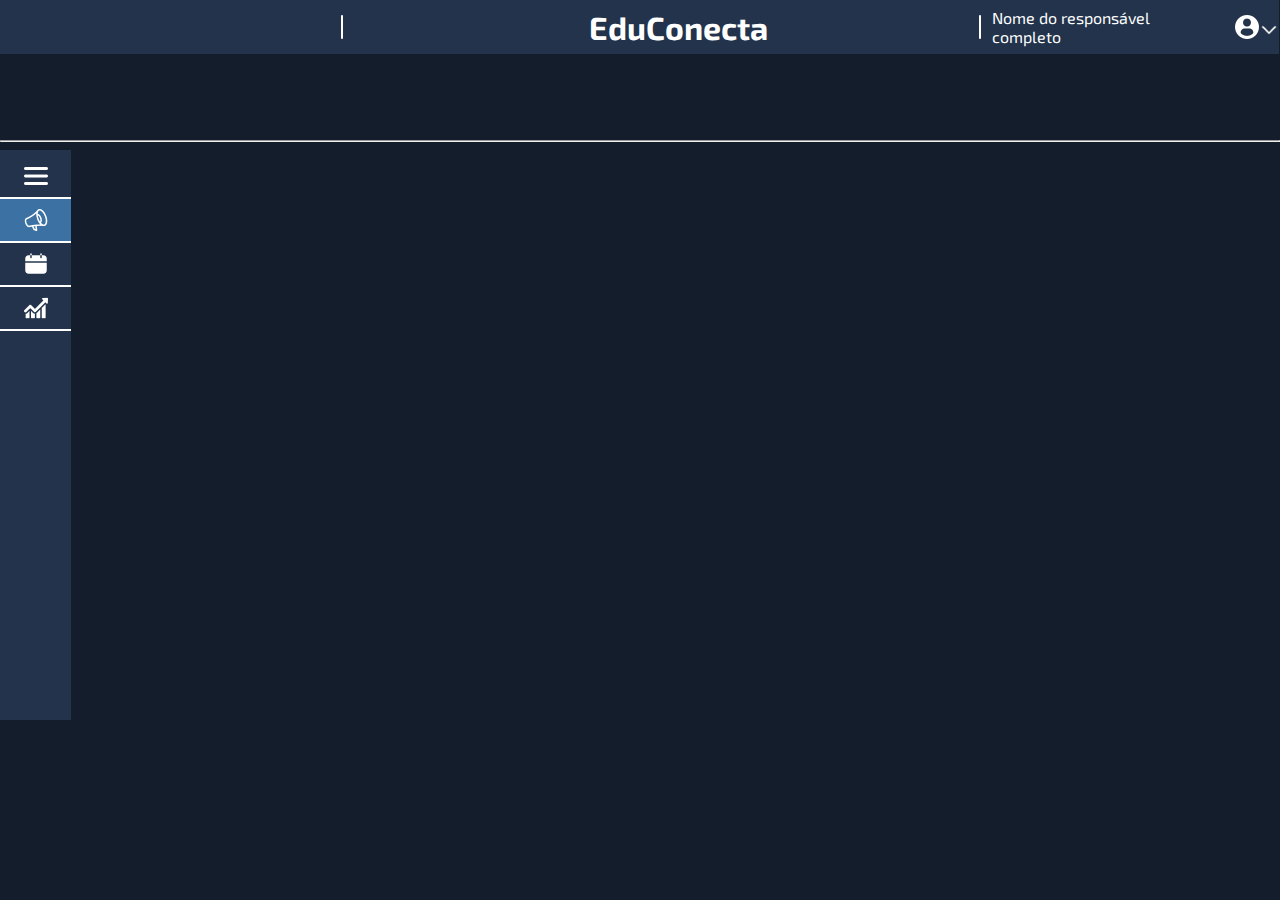
<file: inicial/index.html>
<!DOCTYPE html>
<html lang="pt-br">
<head>
    <meta charset="UTF-8">
    <meta name="viewport" content="width=device-width, initial-scale=1.0">
    <link rel="stylesheet" href="style.css">
    <title>Document</title>
</head>
<body>
    <nav class="nav-bar">
        <img src="imagens/remove.png" class="dividir-1" alt="">
        <h1 class="logo">EduConecta</h1>
        <img src="imagens/remove.png" class="dividir-2" alt="">
        <p class="nome">Nome do responsável completo</p>
        <img src="imagens/profile-user.png" class="usuario" alt="">
        <a href=""><img src="imagens/arrow.png" class="aba" alt=""></a>
    </nav>
    <hr class="linha">


    <div class="menu">
        <a href="../menu-novidades/index.html"><button class="botao-1"><img src="imagens/menu.png" class="tres-pontos" alt=""></button></a>

        <a href=""><button class="botao-2"><img src="imagens/megaphone.png" class="tres-pontos" alt=""></button></a>

        <a href=""><button class="botao-3"><img src="imagens/calendar.png" class="tres-pontos" alt=""></button></a>

        <a href=""><button class="botao-4"><img src="imagens/line-chart.png" class="tres-pontos" alt=""></button>  </a>
        
        
        
        
    </div>
</body>
</html>
</file>
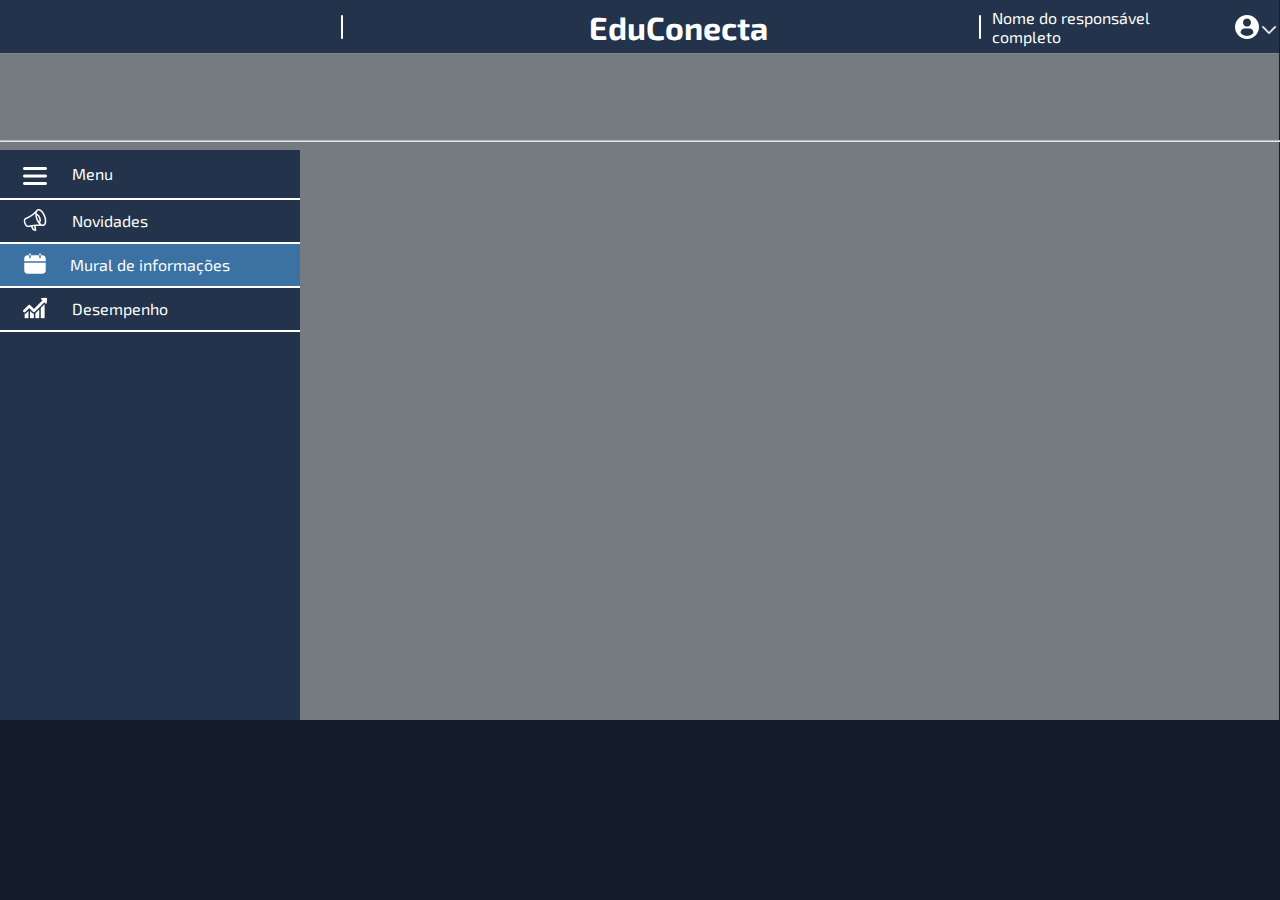
<file: Menu-Mural-de-Informacoes/index.html>
<!DOCTYPE html>
<html lang="pt-br">
<head>
    <meta charset="UTF-8">
    <meta name="viewport" content="width=device-width, initial-scale=1.0">
    <link rel="stylesheet" href="style.css">
    <title>Document</title>
</head>
<body>
    <nav class="nav-bar">
        <img src="imagens/remove.png" class="dividir-1" alt="">

        <h1 class="logo">EduConecta</h1>

        <img src="imagens/remove.png" class="dividir-2" alt="">

        <p class="nome">Nome do responsável completo</p>

        <img src="imagens/profile-user.png" class="usuario" alt="">

        <a href=""><img src="imagens/arrow.png" class="aba" alt=""></a>

    </nav>

    <div class="borrao"></div>

    <hr class="linha">

    <div class="menu">

        <a href="../Mural-de-Informacoes/index.html">
            <button class="botao-1"><img src="imagens/menu.png" class="tres-pontos" alt="">
                <p class="p1-menu">Menu</p>
            </button>
        </a>

        <a href="../menu-novidades/index.html" class="link-nov">
            <button class="botao-2"><img src="imagens/megaphone.png" class="aviso" alt="">
                <p class="p2-novidades">Novidades</p>
            </button>
        </a>

        <a href="../Menu-Mural-de-Informacoes/index.html" class="link-inf">
            <button class="botao-3"><img src="imagens/calendar.png" class="calendario" alt="">
                <p class="p3-informacoes">Mural de informações</p>
            </button>
        </a>

        <a href="#" class="link-desem">
            <button class="botao-4"><img src="imagens/line-chart.png" class="desempenho" alt="">
                <p class="p4-desempenho">Desempenho</p>
            </button>
        </a>
        
    </div>
</body>
</html>
</file>
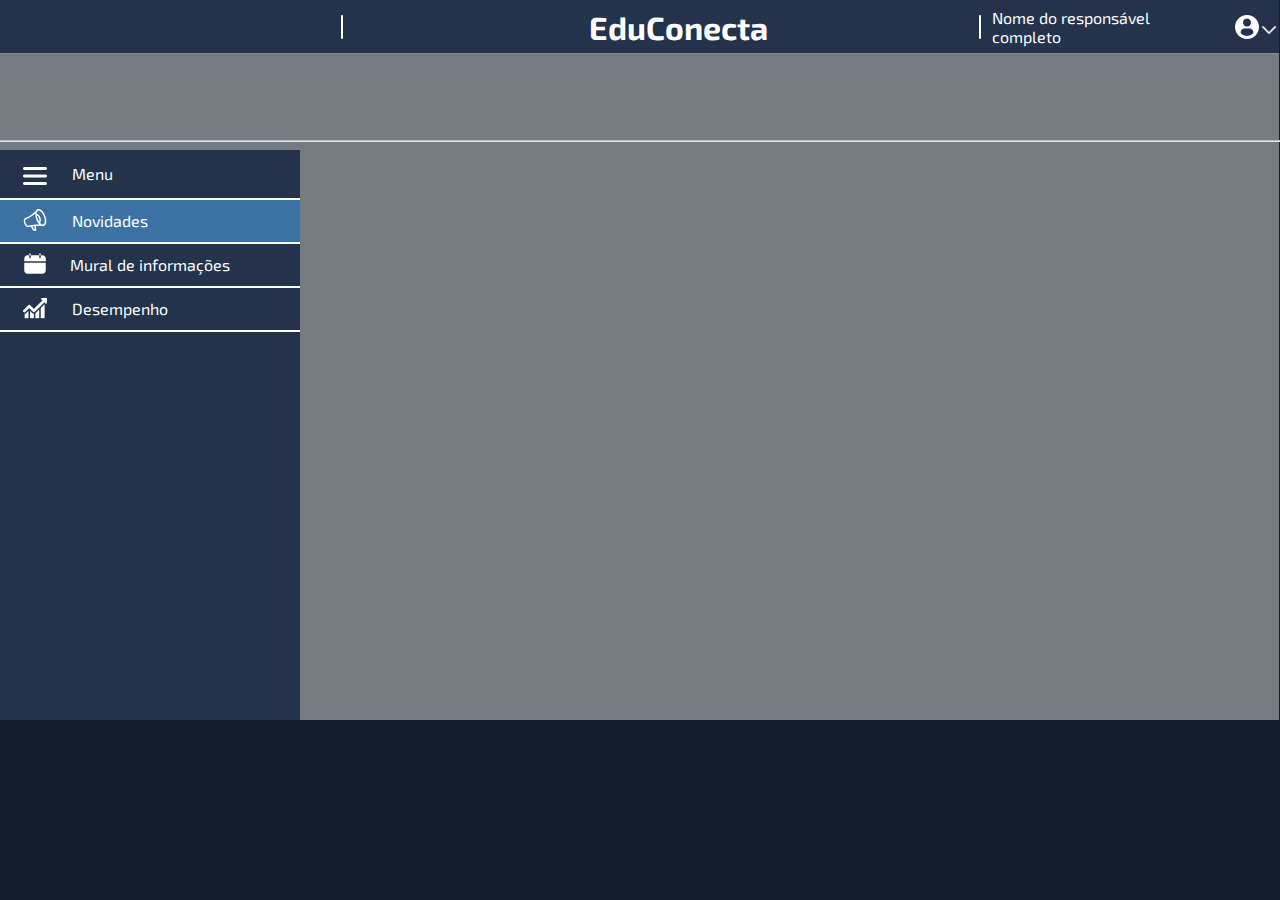
<file: menu-novidades/index.html>
<!DOCTYPE html>
<html lang="pt-br">
<head>
    <meta charset="UTF-8">
    <meta name="viewport" content="width=device-width, initial-scale=1.0">
    <link rel="stylesheet" href="style.css">
    <title>Document</title>
</head>
<body>
    <nav class="nav-bar">
        <img src="imagens/remove.png" class="dividir-1" alt="">

        <h1 class="logo">EduConecta</h1>

        <img src="imagens/remove.png" class="dividir-2" alt="">

        <p class="nome">Nome do responsável completo</p>

        <img src="imagens/profile-user.png" class="usuario" alt="">

        <a href=""><img src="imagens/arrow.png" class="aba" alt=""></a>

    </nav>

    <div class="borrao"></div>

    <hr class="linha">

    <div class="menu">

        <a href="../novidades/index.html">
            <button class="botao-1"><img src="imagens/menu.png" class="tres-pontos" alt="">
                <p class="p1-menu">Menu</p>
            </button>
        </a>

        <a href="../menu-novidades/index.html">
            <button class="botao-2"><img src="imagens/megaphone.png" class="aviso" alt="">
                <p class="p2-novidades">Novidades</p>
            </button>
        </a>

        <a href="../Menu-Mural-de-Informacoes/index.html">
            <button class="botao-3"><img src="imagens/calendar.png" class="calendario" alt="">
                <p class="p3-informacoes">Mural de informações</p>
            </button>
        </a>

        <a href="#">
            <button class="botao-4"><img src="imagens/line-chart.png" class="desempenho" alt="">
                <p class="p4-desempenho">Desempenho</p>
            </button>
        </a>
        
    </div>
</body>
</html>
</file>
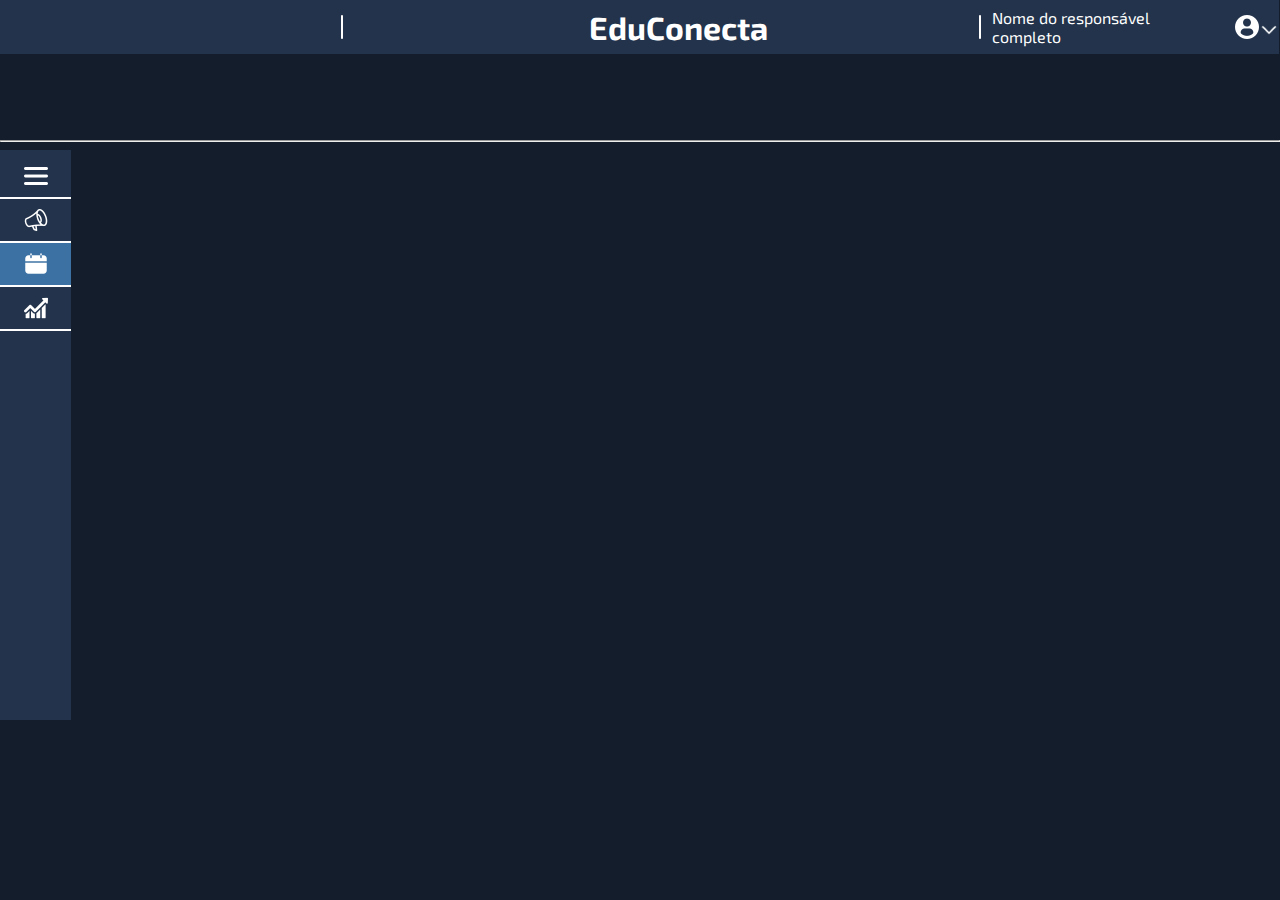
<file: Mural-de-Informacoes/index.html>
<!DOCTYPE html>
<html lang="pt-br">
<head>
    <meta charset="UTF-8">
    <meta name="viewport" content="width=device-width, initial-scale=1.0">
    <link rel="stylesheet" href="style.css">
    <title>Document</title>
</head>
<body>
    <nav class="nav-bar">
        <img src="imagens/remove.png" class="dividir-1" alt="">

        <h1 class="logo">EduConecta</h1>

        <img src="imagens/remove.png" class="dividir-2" alt="">

        <p class="nome">Nome do responsável completo</p>

        <img src="imagens/profile-user.png" class="usuario" alt="">

        <a href=""><img src="imagens/arrow.png" class="aba" alt=""></a>

    </nav>

    <hr class="linha">

    <div class="menu">
        <a href="../Menu-Mural-de-Informacoes/">
            <button class="botao-1"><img src="imagens/menu.png" class="tres-pontos" alt=""></button>
        </a>

        <a href="../novidades/index.html">
            <button class="botao-2"><img src="imagens/megaphone.png" class="tres-pontos" alt=""></button>
        </a>

        <a href="../Mural-de-Informacoes/index.html">
            <button class="botao-3"><img src="imagens/calendar.png" class="tres-pontos" alt=""></button>
        </a>

        <a href="">
            <button class="botao-4"><img src="imagens/line-chart.png" class="tres-pontos" alt="">
            </button>
        </a>
        
    </div>
</body>
</html>
</file>
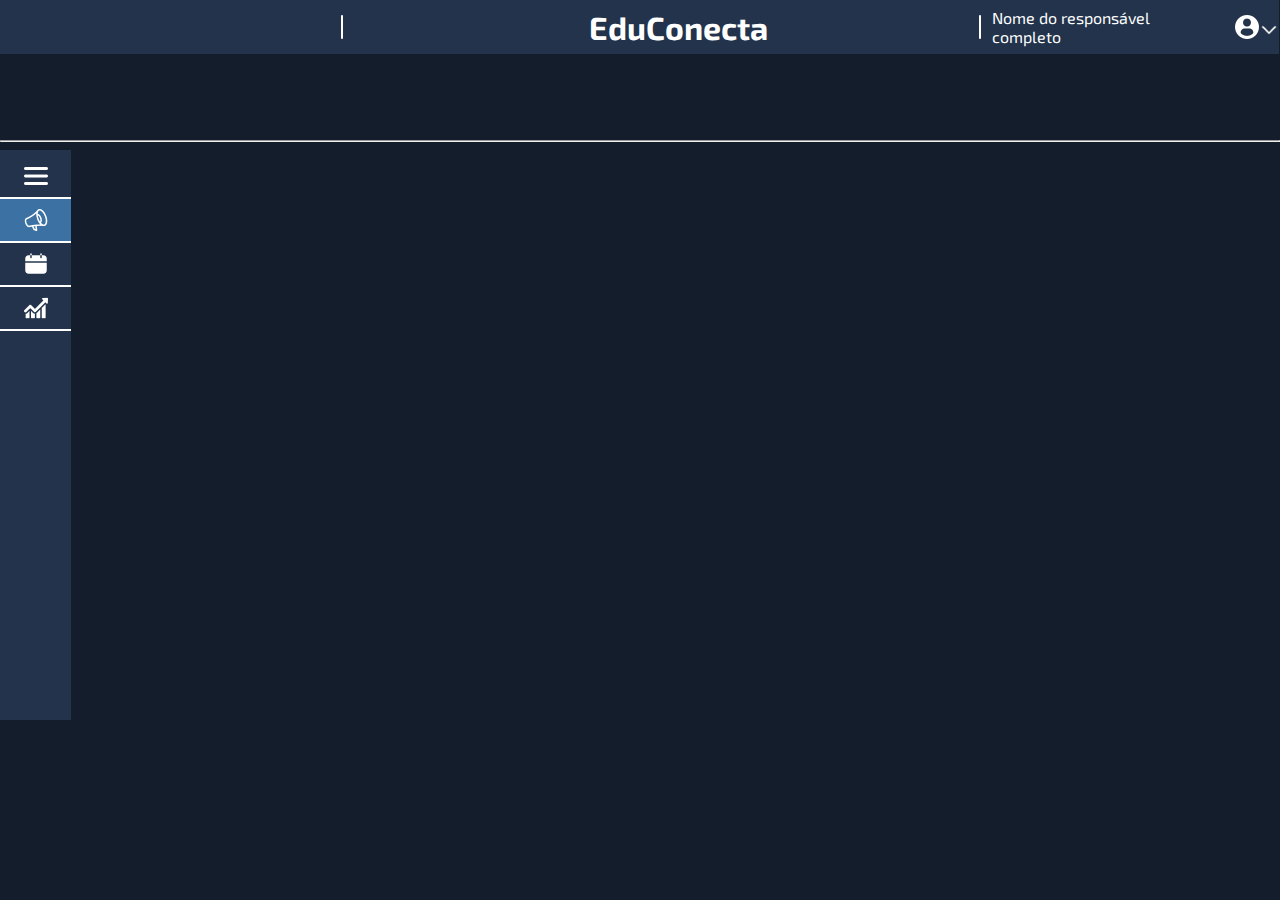
<file: novidades/index.html>
<!DOCTYPE html>
<html lang="pt-br">
<head>
    <meta charset="UTF-8">
    <meta name="viewport" content="width=device-width, initial-scale=1.0">
    <link rel="stylesheet" href="style.css">
    <title>Document</title>
</head>
<body>
    <nav class="nav-bar">
        <img src="imagens/remove.png" class="dividir-1" alt="">

        <h1 class="logo">EduConecta</h1>

        <img src="imagens/remove.png" class="dividir-2" alt="">

        <p class="nome">Nome do responsável completo</p>

        <img src="imagens/profile-user.png" class="usuario" alt="">

        <a href=""><img src="imagens/arrow.png" class="aba" alt=""></a>

    </nav>

    <hr class="linha">

    <div class="menu">
        <a href="../menu-novidades/index.html">
            <button class="botao-1"><img src="imagens/menu.png" class="tres-pontos" alt=""></button>
        </a>

        <a href="../novidades/index.html">
            <button class="botao-2"><img src="imagens/megaphone.png" class="tres-pontos" alt=""></button>
        </a>

        <a href="../Mural-de-Informacoes/index.html">
            <button class="botao-3"><img src="imagens/calendar.png" class="tres-pontos" alt=""></button>
        </a>

        <a href="">
            <button class="botao-4"><img src="imagens/line-chart.png" class="tres-pontos" alt="">
            </button>  </a>
        
    </div>
</body>
</html>
</file>
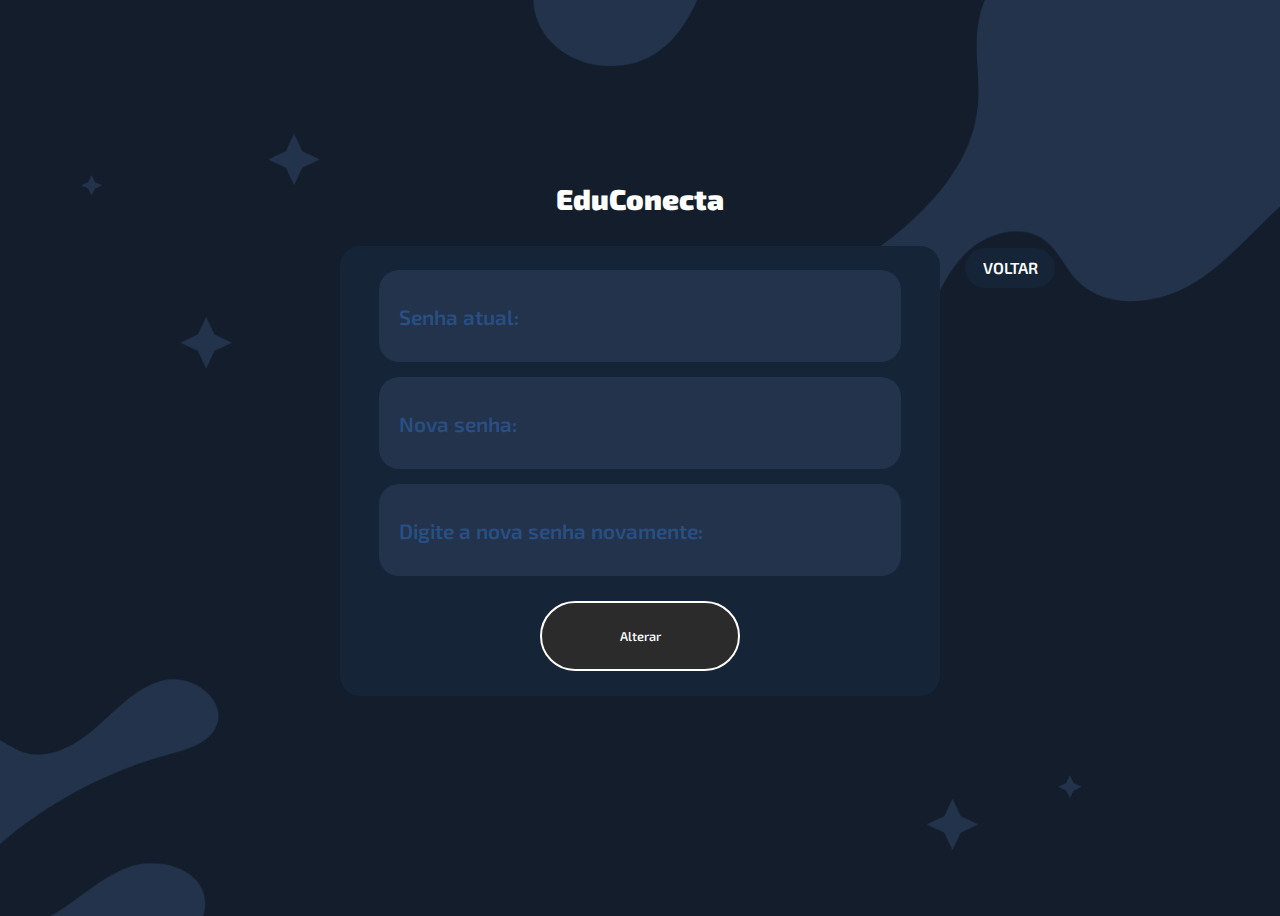
<file: Projeto-Integrador-main/alterar-senha/index.html>
<!DOCTYPE html>
<html lang="pt-br">

<head>
    <meta charset="UTF-8">
    <meta http-equiv="X-UA-Compatible" content="IE=edge">
    <meta name="viewport" content="width=device-width, initial-scale=1.0">
    <link rel="stylesheet" href="style.css">
    <title>EduConecta</title>
</head>

<body>

    <div class="logo">EduConecta</div>

    <div class="container">
        <input type="text" class="retangulo-senha-atual" placeholder="Senha atual:">
        <input type="password" class="retangulo-senha-atual" placeholder="Nova senha:">
        <input type="password" class="retangulo-senha-atual" placeholder="Digite a nova senha novamente:">
        
        <a href="../novidades/index.html" class="link-entrar">
            <button class="botao-alterar">Alterar</button>
        </a>

    </div>

    <div class="botao-voltar">
        <a href="../botao-perfil-novidades/index.html" class="texto-voltar">VOLTAR</a>
    </div>

</body>

</html>
</file>
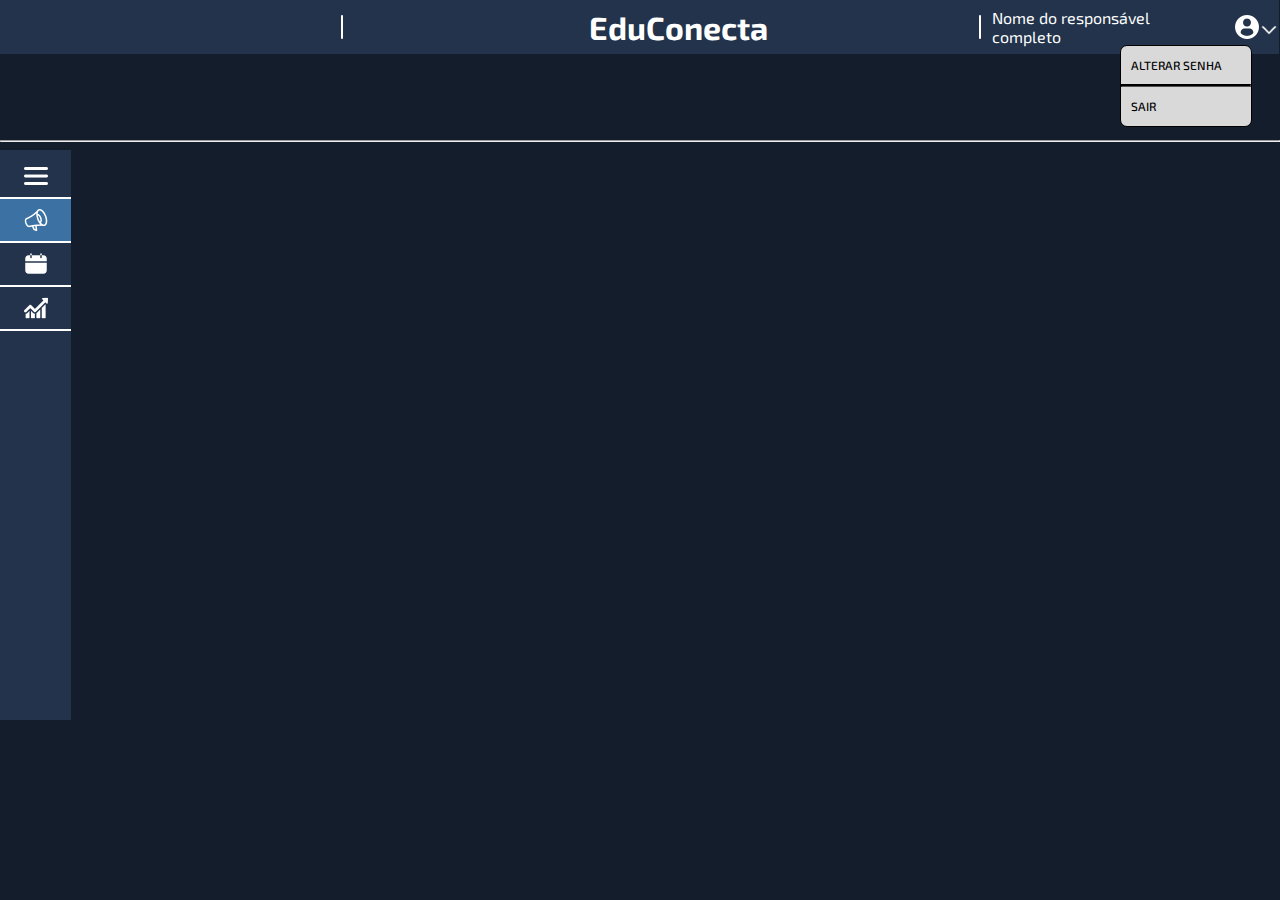
<file: Projeto-Integrador-main/botao-perfil-novidades/index.html>
<!DOCTYPE html>
<html lang="pt-br">
<head>
    <meta charset="UTF-8">
    <meta name="viewport" content="width=device-width, initial-scale=1.0">
    <link rel="stylesheet" href="style.css">
    <title>Document</title>
</head>
<body>
    <nav class="nav-bar">
        <img src="imagens/remove.png" class="dividir-1" alt="">

        <h1 class="logo">EduConecta</h1>

        <img src="imagens/remove.png" class="dividir-2" alt="">

        <p class="nome">Nome do responsável completo</p>

        <img src="imagens/profile-user.png" class="usuario" alt="">

        <a href="../novidades/index.html"><img src="imagens/arrow.png" class="aba" alt=""></a>

    </nav>

    <div class="menu-aba">
        <a href="../alterar-senha/index.html"><p class="texto-aba-1">ALTERAR SENHA</p></a>
        
        <hr class="linha-menu">

        <a href="https://www.google.com"><p class="texto-aba-2">SAIR</p></a>
        
    </div>

    <hr class="linha">

    <div class="menu">
        <a href="../menu-novidades/index.html">
            <button class="botao-1"><img src="imagens/menu.png" class="tres-pontos" alt=""></button>
        </a>

        <a href="../novidades/index.html">
            <button class="botao-2"><img src="imagens/megaphone.png" class="tres-pontos" alt=""></button>
        </a>

        <a href="../Mural-de-Informacoes/index.html">
            <button class="botao-3"><img src="imagens/calendar.png" class="tres-pontos" alt=""></button>
        </a>

        <a href="">
            <button class="botao-4"><img src="imagens/line-chart.png" class="tres-pontos" alt="">
            </button>  </a>
        
    </div>
</body>
</html>
</file>
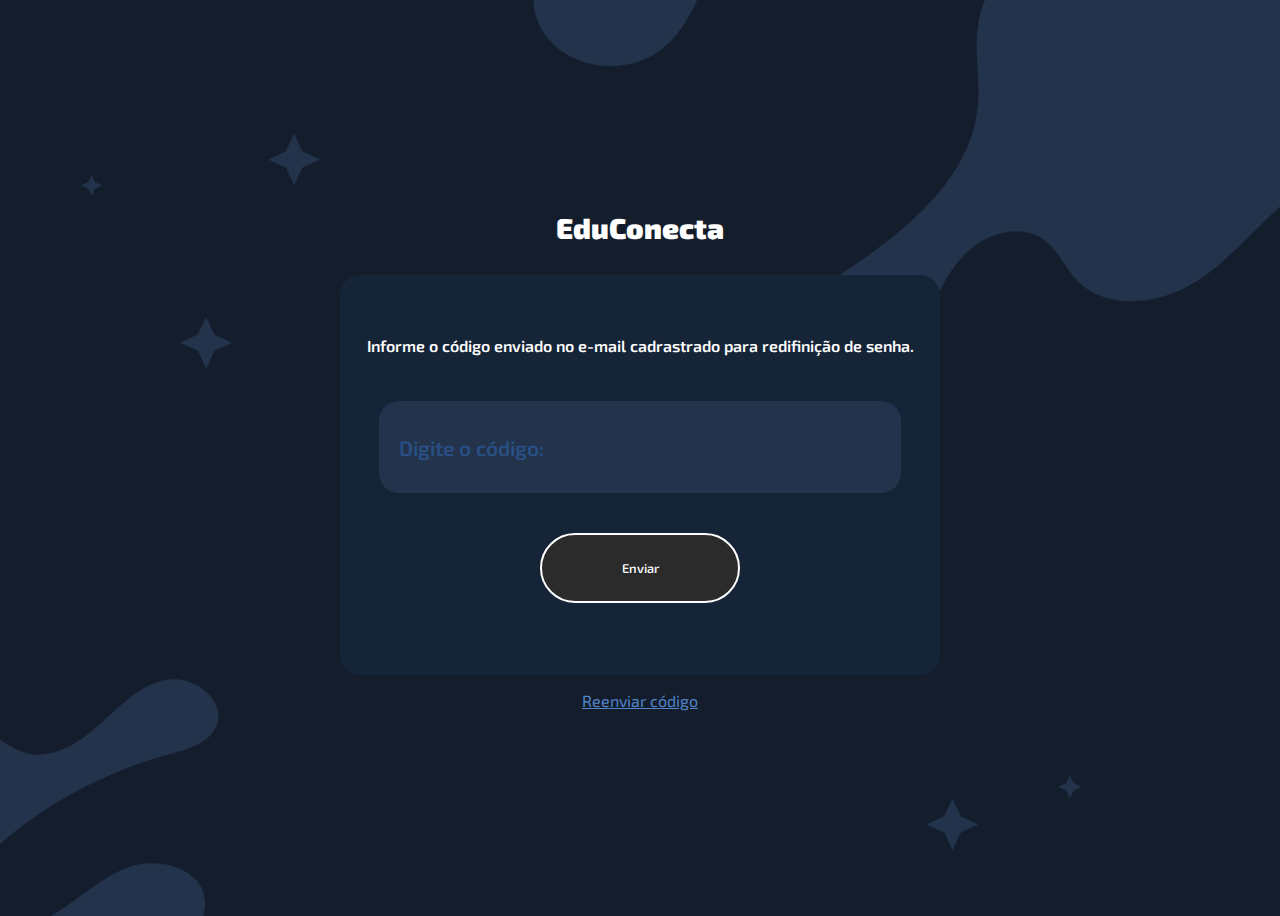
<file: Projeto-Integrador-main/esqueceu-senha/index.html>
<!DOCTYPE html>
<html lang="pt-br">

<head>
    <meta charset="UTF-8">
    <meta http-equiv="X-UA-Compatible" content="IE=edge">
    <meta name="viewport" content="width=device-width, initial-scale=1.0">
    <link rel="stylesheet" href="style.css">
    <title>EduConecta</title>
</head>

<body>
    <h1 class="logo">EduConecta</h1>

    <div class="container">
        <p class="informar">Informe o código enviado no e-mail cadrastrado para redifinição de senha.</p>
        <form> 
            <input type="text"  class="retangulo-usuario" placeholder="Digite o código:">
            <h1 class="mensagem"></h1>
        </form>

            <button class="botao-enviar">Enviar</button>
       
    </div>

        <a href="#">
            <p class="reenviar">Reenviar código</p>
        </a>


    <script src="script.js"></script>

</body>

</html>
</file>
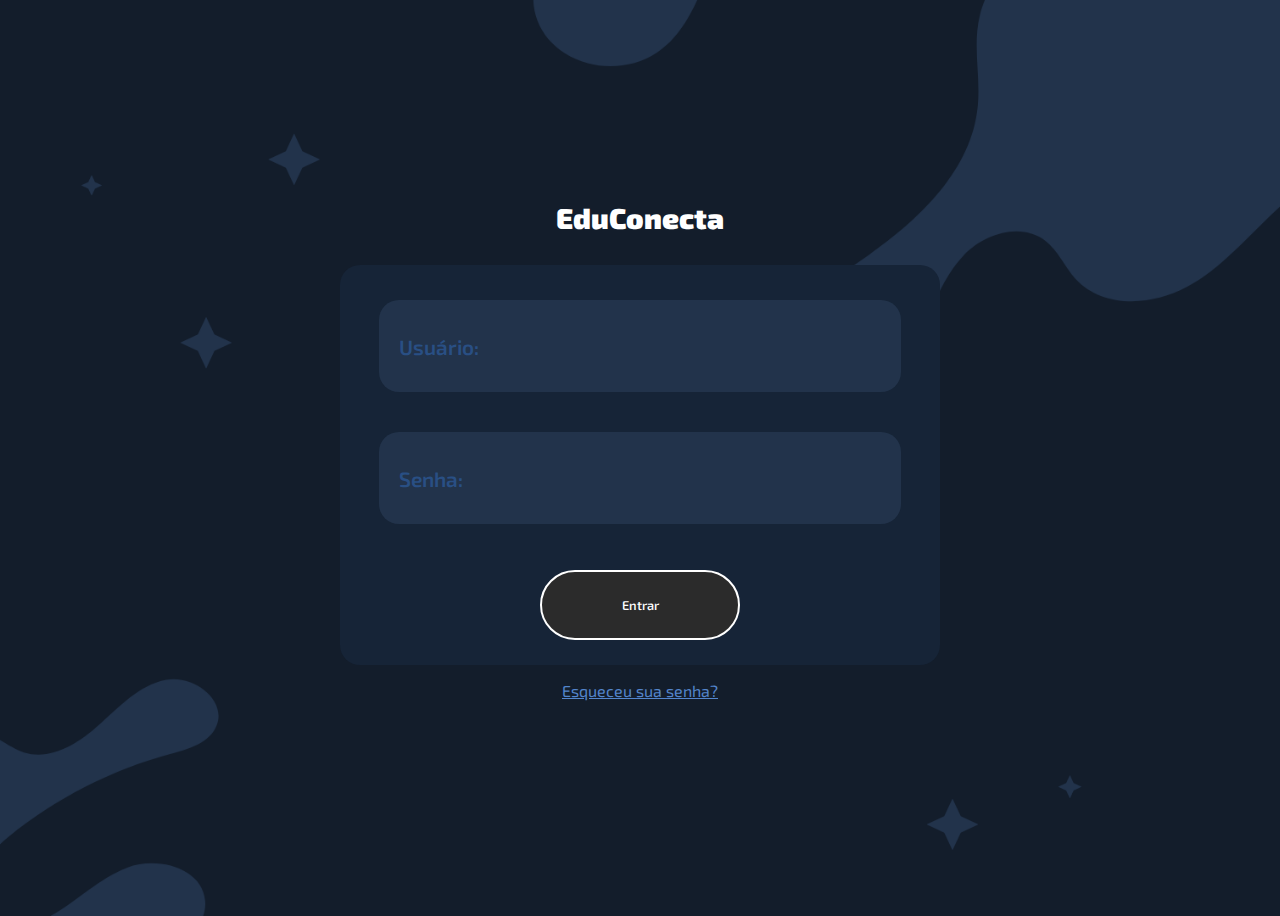
<file: Projeto-Integrador-main/login/index.html>
<!DOCTYPE html>
<html lang="pt-br">
<head>
    <meta charset="UTF-8">
    <meta http-equiv="X-UA-Compatible" content="IE=edge">
    <meta name="viewport" content="width=device-width, initial-scale=1.0">
    <link rel="stylesheet" href="style.css">
    <title>EduConecta</title>
</head>
<body>
    <div class="logo">EduConecta</div>
    <div class="container">
        <form id="loginForm">
            <input type="text" class="retangulo-usuario" placeholder="Usuário:">
            <h2 class="mensagem-1"></h2>

            <input type="password" class="retangulo-senha" placeholder="Senha:">
            <h3 class="mensagem-2"></h3>

            <button type="submit" class="botao-login">Entrar</button>
        </form>
    </div>

    <div class="esqueceu">
            <p class="esq-senha">Esqueceu sua senha?</p>
    </div>

    <script src="script.js"></script>
</body>
</html>
</file>
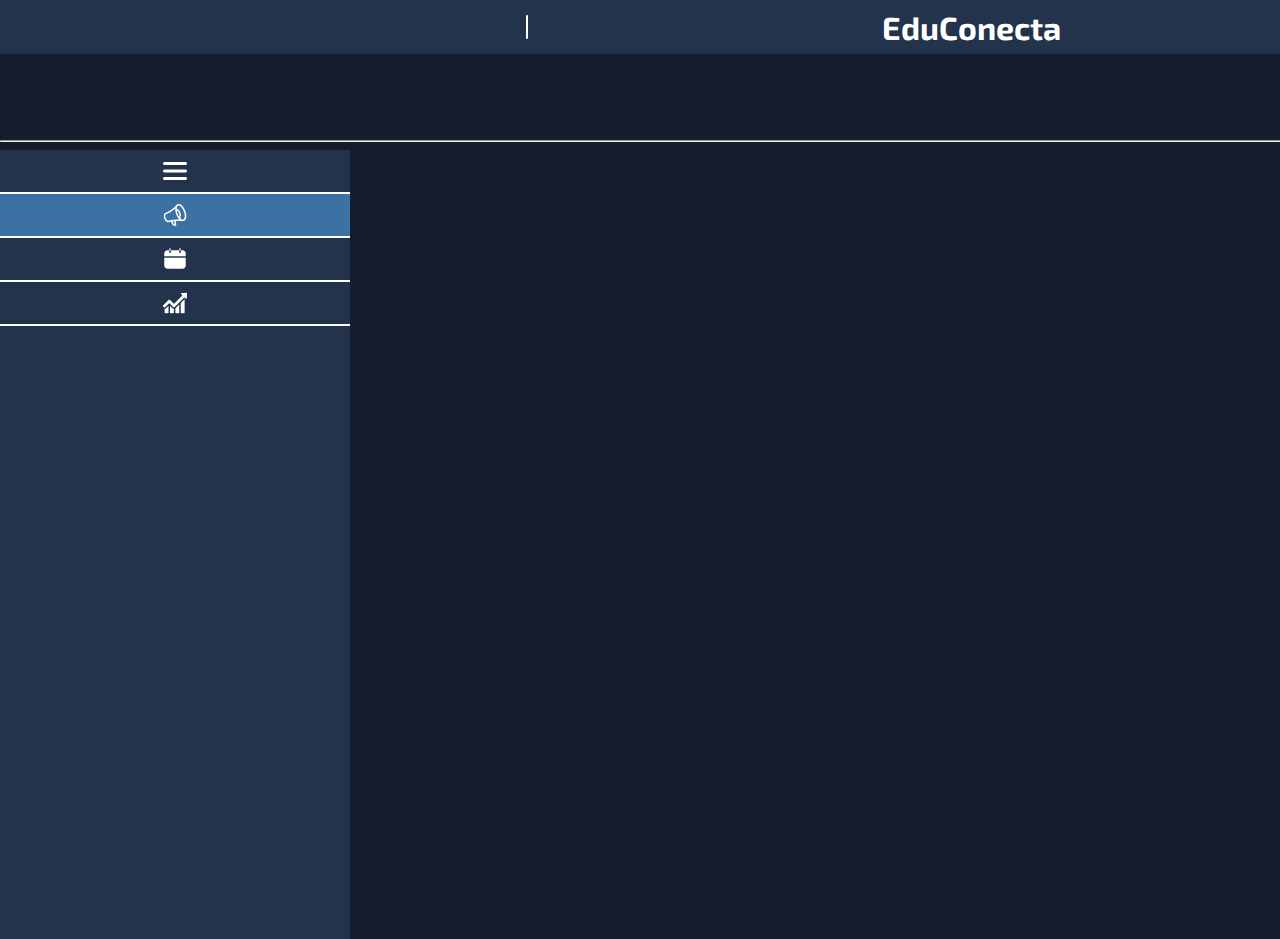
<file: Projeto-Integrador-main/menu/index.html>
<!DOCTYPE html>
<html lang="pt-br">
<head>
    <meta charset="UTF-8">
    <meta name="viewport" content="width=device-width, initial-scale=1.0">
    <link rel="stylesheet" href="style.css">
    <title>Document</title>
</head>
<body>
    <nav class="nav-bar">
        <img src="imagens/remove.png" class="dividir-1" alt="">

        <h1 class="logo">EduConecta</h1>

        <img src="imagens/remove.png" class="dividir-2" alt="">

        <p class="nome">Nome do responsável completo</p>

        <img src="imagens/profile-user.png" class="usuario" alt="">

        <img src="imagens/arrow.png" class="aba" alt="">

    </nav>

    <hr class="linha">

    <div class="menu">

            <button class="botao-1"><img src="imagens/menu.png" class="tres-pontos" alt=""></button>

            <button class="botao-2"><img src="imagens/megaphone.png" class="tres-pontos" alt=""></button>

            <button class="botao-3"><img src="imagens/calendar.png" class="tres-pontos" alt=""></button>

            <button class="botao-4"><img src="imagens/line-chart.png" class="tres-pontos" alt=""></button>
        
    </div>

    <script src="script.js"></script>
</body>
</html>
</file>
<file: inicial/style.css>
@import url('https://fonts.googleapis.com/css2?family=Exo+2:ital,wght@0,100..900;1,100..900&display=swap');

body{
    background-color: #131D2B;
    margin: 0;
}

.logo{
    font-family: "Exo 2", sans-serif;
    margin-left: 565px;
    color: white;
}

.nav-bar{
    height: 54px;
    width: 1279px;
    background-color: #22334B;
    display: flex;
    align-items: center;
}

.dividir-1{
    position: relative;
    left: 330px;
}

.dividir-2{
    position: relative;
    left: 200px;
}

.nome{
    margin-left: 200px;
    font-family: "Exo 2", sans-serif;
    color: white;
}

.usuario{
    margin-left: 30px;
}

.aba{
    position: relative;
    top: 5px;
    height: 20px;
}

.linha{
    margin-top: 85.5px;
    width: 1278px;
}

.menu{
    height: 570px;
    width: 71px;
    background-color: #22334B;
    display: flex;
    flex-direction: column;
    justify-content: center;
}

.tres-pontos{
    margin-top: 3px;
}

.botao-1{
    height: 44px;
    width: 71px;
    background-color: transparent;
    border: none;
    border-bottom: 2px solid white;
    color: white;
    cursor: pointer; 
}

.botao-2{
    height: 44px;
    width: 71px;
    background-color: #3B71A3;
    border: none;
    border-bottom: 2px solid white;
    color: white;
    cursor: pointer; 
}

.botao-3{
    height: 44px;
    width: 71px;
    background-color: transparent;
    border: none;
    border-bottom: 2px solid white;
    color: white;
    cursor: pointer; 
}

.botao-4{
    height: 44px;
    width: 71px;
    background-color: transparent;
    border: none;
    border-bottom: 2px solid white;
    color: white;
    cursor: pointer;
    margin-bottom: 383px; 
}
</file>
<file: Menu-Mural-de-Informacoes/style.css>
@import url('https://fonts.googleapis.com/css2?family=Exo+2:ital,wght@0,100..900;1,100..900&display=swap');

*{
    font-family: "Exo 2", sans-serif;
    transition: opacity 0.3s ease, transform 0.3s ease;
}

body{
    background-color: #131D2B;
    margin: 0;
    position: relative;
}

.logo{
    margin-left: 565px;
    color: white;
}

.nav-bar{
    height: 54px;
    width: 1279px;
    background-color: #22334B;
    display: flex;
    align-items: center;
}

.dividir-1{
    position: relative;
    left: 330px;
}

.dividir-2{
    position: relative;
    left: 200px;
}

.nome{
    margin-left: 200px;
    color: white;
}

.usuario{
    margin-left: 30px;
}

.aba{
    position: relative;
    top: 18px;
    height: 20px;
}

.linha{
    margin-top: 85.5px;
    width: 1278px;
}

.menu{
    height: 570px;
    width: 300px;
    background-color: #22334B;
    display: flex;
    flex-direction: column;
    position: relative;
    z-index: 1;
}

.tres-pontos{
    margin-top: 13.5px;
    margin-right: 250px;
}

.aviso{
    margin-top: 7.5px;
    margin-right: 230px;
}

.calendario{
    margin-top: 7.5px;
    margin-right: 230px;
}

.desempenho{
    margin-right: 230px;
    margin-top: 7.5px;
}

.botao-1{
    height: 50px;
    width: 300px;
    background-color: transparent;
    border: none;
    border-bottom: 2px solid white;
    color: white;
    cursor: pointer; 
    padding-left: 23px;
}

.botao-2{
    height: 44px;
    width: 300px;
    background-color: transparent;
    border: none;
    border-bottom: 2px solid white;
    color: white;
    cursor: pointer; 
}

.link-nov{
    height: 44px;
}

.botao-3{
    height: 44px;
    width: 300px;
    background-color: #3B71A3;
    border: none;
    border-bottom: 2px solid white;
    color: white;
    cursor: pointer;
}

.link-inf{
    height: 44px;
}

.botao-4{
    height: 44px;
    width: 300px;
    background-color: transparent;
    border: none;
    border-bottom: 2px solid white;
    color: white;
    cursor: pointer;
    margin-bottom: 383px; 
}

.link-desem{
    height: 44px;
}

.p1-menu{
    position: relative;
    right: 66px;
    font-size: 16px;
    bottom: 43.5px;
}

.p2-novidades{
    position: relative;
    right: 40px;
    font-size: 16px;
    bottom: 40px;
}

.p3-informacoes{
    position: relative;
    font-size: 16px;
    bottom: 40px;
}

.p4-desempenho{
    position: relative;
    right: 30px;
    font-size: 16px;
    bottom: 40px;
}

a{
    height: 50px;
}

.borrao {
    width: 1279px;
    height: 667px;
    position: absolute;
    top: 53px; 
    left: 0;
    background-color: rgba(217, 217, 217, 0.5); 
    display: flex;
    justify-content: center;
    z-index: 0;
}
</file>
<file: menu-novidades/style.css>
@import url('https://fonts.googleapis.com/css2?family=Exo+2:ital,wght@0,100..900;1,100..900&display=swap');

*{
    font-family: "Exo 2", sans-serif;
}

body{
    background-color: #131D2B;
    margin: 0;
    position: relative;
}

.logo{
    margin-left: 565px;
    color: white;
}

.nav-bar{
    height: 54px;
    width: 1279px;
    background-color: #22334B;
    display: flex;
    align-items: center;
}

.dividir-1{
    position: relative;
    left: 330px;
}

.dividir-2{
    position: relative;
    left: 200px;
}

.nome{
    margin-left: 200px;
    color: white;
}

.usuario{
    margin-left: 30px;
}

.aba{
    position: relative;
    top: 18px;
    height: 20px;
}

.linha{
    margin-top: 85.5px;
    width: 1278px;
}

.menu{
    height: 570px;
    width: 300px;
    background-color: #22334B;
    display: flex;
    flex-direction: column;
    position: relative;
    z-index: 1;
}

.tres-pontos{
    margin-top: 13.5px;
    margin-right: 250px;
}

.aviso{
    margin-top: 7.5px;
    margin-right: 230px;
}

.calendario{
    margin-top: 1.5px;
    margin-right: 230px;
}

.desempenho{
    margin-right: 230px;
    margin-top: -4.5px;
}

.botao-1{
    height: 50px;
    width: 300px;
    background-color: transparent;
    border: none;
    border-bottom: 2px solid white;
    color: white;
    cursor: pointer;
    padding-left: 23px;
}

.botao-2{
    height: 44px;
    width: 300px;
    background-color: #3B71A3;
    border: none;
    border-bottom: 2px solid white;
    color: white;
    cursor: pointer; 
}

.botao-3{
    height: 38px;
    width: 300px;
    background-color: transparent;
    border: none;
    border-bottom: 2px solid white;
    color: white;
    cursor: pointer; 
}

.botao-4{
    height: 32px;
    width: 300px;
    background-color: transparent;
    border: none;
    border-bottom: 2px solid white;
    color: white;
    cursor: pointer;
    margin-bottom: 383px; 
}

.p1-menu{
    position: relative;
    right: 66px;
    font-size: 16px;
    bottom: 43.5px;
}
.p2-novidades{
    position: relative;
    right: 40px;
    font-size: 16px;
    bottom: 40px;
}

.p3-informacoes{
    position: relative;
    font-size: 16px;
    bottom: 40px;
}

.p4-desempenho{
    position: relative;
    right: 30px;
    font-size: 16px;
    bottom: 40px;
}

a{
    height: 50px;
}

.borrao {
    width: 1279px;
    height: 667px;
    position: absolute;
    top: 53px; 
    left: 0;
    background-color: rgba(217, 217, 217, 0.5); 
    display: flex;
    justify-content: center;
    z-index: 0;
}
</file>
<file: Mural-de-Informacoes/style.css>
@import url('https://fonts.googleapis.com/css2?family=Exo+2:ital,wght@0,100..900;1,100..900&display=swap');

body{
    background-color: #131D2B;
    margin: 0;
}

.logo{
    font-family: "Exo 2", sans-serif;
    margin-left: 565px;
    color: white;
}

.nav-bar{
    height: 54px;
    width: 1279px;
    background-color: #22334B;
    display: flex;
    align-items: center;
}

.dividir-1{
    position: relative;
    left: 330px;
}

.dividir-2{
    position: relative;
    left: 200px;
}

.nome{
    margin-left: 200px;
    font-family: "Exo 2", sans-serif;
    color: white;
}

.usuario{
    margin-left: 30px;
}

.aba{
    position: relative;
    top: 5px;
    height: 20px;
}

.linha{
    margin-top: 85.5px;
    width: 1278px;
}

.menu{
    height: 570px;
    width: 71px;
    background-color: #22334B;
    display: flex;
    flex-direction: column;
    justify-content: center;
}

.tres-pontos{
    margin-top: 3px;
}

.botao-1{
    height: 44px;
    width: 71px;
    background-color: transparent;
    border: none;
    border-bottom: 2px solid white;
    color: white;
    cursor: pointer; 
}

.botao-2{
    height: 44px;
    width: 71px;
    background-color: transparent;
    border: none;
    border-bottom: 2px solid white;
    color: white;
    cursor: pointer; 
}

.botao-3{
    height: 44px;
    width: 71px;
    background-color: #3B71A3;
    border: none;
    border-bottom: 2px solid white;
    color: white;
    cursor: pointer; 
}

.botao-4{
    height: 44px;
    width: 71px;
    background-color: transparent;
    border: none;
    border-bottom: 2px solid white;
    color: white;
    cursor: pointer;
    margin-bottom: 383px; 
}
</file>
<file: novidades/style.css>
@import url('https://fonts.googleapis.com/css2?family=Exo+2:ital,wght@0,100..900;1,100..900&display=swap');

body{
    background-color: #131D2B;
    margin: 0;
}

.logo{
    font-family: "Exo 2", sans-serif;
    margin-left: 565px;
    color: white;
}

.nav-bar{
    height: 54px;
    width: 1279px;
    background-color: #22334B;
    display: flex;
    align-items: center;
}

.dividir-1{
    position: relative;
    left: 330px;
}

.dividir-2{
    position: relative;
    left: 200px;
}

.nome{
    margin-left: 200px;
    font-family: "Exo 2", sans-serif;
    color: white;
}

.usuario{
    margin-left: 30px;
}

.aba{
    position: relative;
    top: 5px;
    height: 20px;
}

.linha{
    margin-top: 85.5px;
    width: 1278px;
}

.menu{
    height: 570px;
    width: 71px;
    background-color: #22334B;
    display: flex;
    flex-direction: column;
    justify-content: center;
}

.tres-pontos{
    margin-top: 3px;
}

.botao-1{
    height: 44px;
    width: 71px;
    background-color: transparent;
    border: none;
    border-bottom: 2px solid white;
    color: white;
    cursor: pointer; 
}

.botao-2{
    height: 44px;
    width: 71px;
    background-color: #3B71A3;
    border: none;
    border-bottom: 2px solid white;
    color: white;
    cursor: pointer; 
}

.botao-3{
    height: 44px;
    width: 71px;
    background-color: transparent;
    border: none;
    border-bottom: 2px solid white;
    color: white;
    cursor: pointer; 
}

.botao-4{
    height: 44px;
    width: 71px;
    background-color: transparent;
    border: none;
    border-bottom: 2px solid white;
    color: white;
    cursor: pointer;
    margin-bottom: 383px; 
}
</file>
<file: Projeto-Integrador-main/alterar-senha/style.css>
@import url('https://fonts.googleapis.com/css2?family=Exo+2:ital,wght@0,100..900;1,100..900&display=swap');

*{
    font-family: "Exo 2", sans-serif;
}

.container{
    width: 600px;
    height: 450px;
    background-color: #162437;
    border-radius: 20px;
    display: flex;
    justify-content: center;
    flex-direction: column;
    align-items: center;
}

body{
    background-image: url(imagens/fundo-3.png);
    background-size: cover;
    display: flex;
    align-items: center;
    justify-content: center;
    flex-direction: column;
    height: 100vh;
}

input{
    padding-left: 20px;
}

.retangulo-senha-atual{
    width: 500px;
    height: 90px;
    background-color: #22334b;
    border-radius: 20px;
    border: 0;
    font-size: 1.3rem;
    color: #294f84;
    margin-bottom: 20px;
    font-weight: 600;
}

::placeholder{
    color: #294f84;
    margin-left: 20px;
}

.retangulo-senha-atual{
    width: 500px;
    height: 90px;
    background-color: #22334b;
    border-radius: 20px;
    border: 0;
    font-weight: 600;
    color: white;
    font-size: 1.3rem;
    color: #294f84;
    margin-bottom: 15px;
}


.botao-alterar{
    width: 200px;
    height: 70px;
    background-color: #2b2b2b;
    border-radius: 50px;
    border: 2;
    border-color: white;
    border-style: solid;
    color: white;
    font-size: 0.8rem;
    font-weight: 550;
    cursor: pointer;
    margin-top: 10px;
}

.botao-voltar{
    height: 40px;
    width: 90px;
    background-color: white;
    position: relative;
    bottom: 448px;
    left: 370px;
    border-radius: 20px;
    background-color: #162437;
    display: flex;
    justify-content: center;
    align-items: center;
}

.texto-voltar{
    text-decoration: none;
    color: white;
    font-weight: 600;
}

.texto-voltar:hover{
    color: #294f84;
}

.texto-voltar:active{
    color: #22334b;
}

.logo{
    
    margin-bottom: 30px;
    font-weight: 900;
    font-size: 1.8rem;
    color: white;
}

.log{
    width: 110px;
    border-radius: 20px;
}
</file>
<file: Projeto-Integrador-main/botao-perfil-novidades/style.css>
@import url('https://fonts.googleapis.com/css2?family=Exo+2:ital,wght@0,100..900;1,100..900&display=swap');

body{
    background-color: #131D2B;
    margin: 0;
}

.logo{
    font-family: "Exo 2", sans-serif;
    margin-left: 565px;
    color: white;
}

.nav-bar{
    height: 54px;
    width: 1279px;
    background-color: #22334B;
    display: flex;
    align-items: center;
}

.dividir-1{
    position: relative;
    left: 330px;
}

.dividir-2{
    position: relative;
    left: 200px;
}

.nome{
    margin-left: 200px;
    font-family: "Exo 2", sans-serif;
    color: white;
}

.usuario{
    margin-left: 30px;
}

.aba{
    position: relative;
    top: 5px;
    height: 20px;
}

.menu-aba{
    height: 80px;
    width: 130px;
    background-color: #D9D9D9;
    position: absolute;
    top: 45px;
    left: 1120px;
    text-decoration: none;
    border-radius: 7px;
    border: 1.5px solid black;

}

.linha-menu{
    height: 1px;
    background-color: black;
    border-color: black;
}

.texto-aba-1{
    font-size: 12px;
    margin-left: 10px;
    font-family: "Exo 2", sans-serif;
    color: black;
    font-weight: 500;
}

.texto-aba-2{
    font-size: 12px;
    margin-left: 10px;
    font-family: "Exo 2", sans-serif;
    color: black;
    font-weight: 500;
}

.menu-aba a {
    text-decoration: none
}

.texto-aba:hover{
    color: #3B71A3;
}
.linha{
    margin-top: 85.5px;
    width: 1278px;
}

.menu{
    height: 570px;
    width: 71px;
    background-color: #22334B;
    display: flex;
    flex-direction: column;
    justify-content: center;
}

.tres-pontos{
    margin-top: 3px;
}

.botao-1{
    height: 44px;
    width: 71px;
    background-color: transparent;
    border: none;
    border-bottom: 2px solid white;
    color: white;
    cursor: pointer; 
}

.botao-2{
    height: 44px;
    width: 71px;
    background-color: #3B71A3;
    border: none;
    border-bottom: 2px solid white;
    color: white;
    cursor: pointer; 
}

.botao-3{
    height: 44px;
    width: 71px;
    background-color: transparent;
    border: none;
    border-bottom: 2px solid white;
    color: white;
    cursor: pointer; 
}

.botao-4{
    height: 44px;
    width: 71px;
    background-color: transparent;
    border: none;
    border-bottom: 2px solid white;
    color: white;
    cursor: pointer;
    margin-bottom: 383px; 
}
</file>
<file: Projeto-Integrador-main/esqueceu-senha/style.css>
@import url('https://fonts.googleapis.com/css2?family=Exo+2:ital,wght@0,100..900;1,100..900&display=swap');

*{
    font-family: "Exo 2", sans-serif;
}

.container{
    width: 600px;
    height: 400px;
    background-color: #162437;
    border-radius: 20px;
    display: flex;
    justify-content: center;
    flex-direction: column;
    align-items: center;
}

body{
    background-image: url(imagens/fundo-3.png);
    background-size: cover;
    display: flex;
    align-items: center;
    justify-content: center;
    flex-direction: column;
    height: 100vh;
}

input{
    padding-left: 20px;
}

.retangulo-usuario{
    width: 500px;
    height: 90px;
    background-color: #22334b;
    border-radius: 20px;
    border: 0;
    font-size: 1.3rem;
    color: #294f84;
    margin-bottom: 20px;
    font-weight: 600;
    margin-top: 50px;
}

::placeholder{
    color: #294f84;
    margin-left: 20px;
}

.botao-enviar{
    width: 200px;
    height: 70px;
    background-color: #2b2b2b;
    border-radius: 50px;
    border: 2;
    border-color: white;
    border-style: solid;
    color: white;
    font-size: 0.8rem;
    font-weight: 550;
    cursor: pointer;
    margin-bottom: 30px;
}

.reenviar{
    text-decoration: underline;
    color: #5385cc;
}

.logo{
    
    margin-bottom: 30px;
    font-family: "Exo 2", sans-serif;
    font-weight: 900;
    font-size: 1.8rem;
    color: white;
}

.log{
    width: 110px;
    border-radius: 20px;
}

.informar{
    margin-top: 0;
    position: relative;
    font-weight: 600;
    color: white;
    margin-bottom: 50;
    top: 20px;
}

.link-enviar{
    margin-top: 50px;
}

.mensagem{
    font-size: 16px;
    color: red;
    min-height: 20px; 
    margin-top: -10px;
    margin-left: 10px;
    margin-bottom: 10px;
}
</file>
<file: Projeto-Integrador-main/login/style.css>
@import url('https://fonts.googleapis.com/css2?family=Exo+2:ital,wght@0,100..900;1,100..900&display=swap');

*{
    font-family: "Exo 2", sans-serif;
}

.container{
    width: 600px;
    height: 400px;
    background-color: #162437;
    border-radius: 20px;
    display: flex;
    justify-content: center;
    flex-direction: column;
    align-items: center;
}

body{
    background-image: url(imagens/fundo-3.png);
    background-size: cover;
    display: flex;
    align-items: center;
    justify-content: center;
    flex-direction: column;
    height: 100vh;
}

input{
    padding-left: 20px;
}

.retangulo-usuario{
    width: 500px;
    height: 90px;
    background-color: #22334b;
    border-radius: 20px;
    border: 0;
    font-size: 1.3rem;
    color: #294f84;
    margin-bottom: 20px;
    font-weight: 600;
    margin-bottom: 20px;
    margin-top: 30px;
}

::placeholder{
    color: #294f84;
    margin-left: 20px;
}

.retangulo-senha{
    width: 500px;
    height: 90px;
    background-color: #22334b;
    border-radius: 20px;
    border: 0;
    font-weight: 600;
    color: white;
    font-size: 1.3rem;
    color: #294f84;
    margin-bottom: 40px;
    margin-bottom: 0;
}


.botao-login{
    width: 200px;
    height: 70px;
    background-color: #2b2b2b;
    border-radius: 50px;
    border: 2;
    border-color: white;
    border-style: solid;
    color: white;
    font-size: 0.8rem;
    font-weight: 550;
    cursor: pointer;
    margin-bottom: 20px;
    margin-left: 161px;
}

.esq-senha{
    text-decoration: underline;
    color: #5385cc;
    cursor: pointer;
}

.logo{
    
    margin-bottom: 30px;
    font-family: "Exo 2", sans-serif;
    font-weight: 900;
    font-size: 1.8rem;
    color: white;
}

.log{
    width: 110px;
    border-radius: 20px;
}

.mensagem-1{
    font-size: 16px;
    color: red;
    min-height: 20px; 
    margin-top: -10px;
    margin-left: 10px;
    margin-bottom: 10px; 
}

.mensagem-2 {
    font-size: 16px;
    color: red;
    min-height: 20px;
    margin-bottom: 10px; 
    margin-left: 20px;
}
</file>
<file: Projeto-Integrador-main/menu/style.css>
@import url('https://fonts.googleapis.com/css2?family=Exo+2:ital,wght@0,100..900;1,100..900&display=swap');

body{
    background-color: #131D2B;
    margin: 0;
}

.logo{
    font-family: "Exo 2", sans-serif;
    position: relative;
    left: 858px;
    color: white;
}

.nav-bar{
    height: 54px;
    width: 100%;
    background-color: #22334B;
    display: flex;
    align-items: center;
}

.dividir-1{
    position: relative;
    left: 515px;
}

.dividir-2{
    position: relative;
    left: 1200px;
}

.nome{
    left: 1300px;
    font-family: "Exo 2", sans-serif;
    color: white;
    position: relative;
}

.usuario{
    left: 1400px;
    position: relative;
    height: 30px;
}

.aba{
    position: relative;
    top: 5px;
    height: 25px;
    left: 1400px;
    cursor: pointer;
}

.linha{
    margin-top: 85.5px;
    width: 100%;
}

.menu{
    height: 789px;
    width: 350px;
    background-color: #22334B;
    display: flex;
    flex-direction: column;
    align-items: flex-start;
}

.tres-pontos{
    margin-top: 3px;
}

.botao-1{
    height: 44px;
    width: 350px;
    background-color: transparent;
    border: none;
    border-bottom: 2px solid white;
    color: white;
    cursor: pointer; 
}

.botao-2{
    height: 44px;
    width: 350px;
    background-color: #3B71A3;
    border: none;
    border-bottom: 2px solid white;
    color: white;
    cursor: pointer; 
}

.botao-3{
    height: 44px;
    width: 350px;
    background-color: transparent;
    border: none;
    border-bottom: 2px solid white;
    color: white;
    cursor: pointer; 
}

.botao-4{
    height: 44px;
    width: 350px;
    background-color: transparent;
    border: none;
    border-bottom: 2px solid white;
    color: white;
    cursor: pointer;
    margin-bottom: 383px; 
}
</file>
